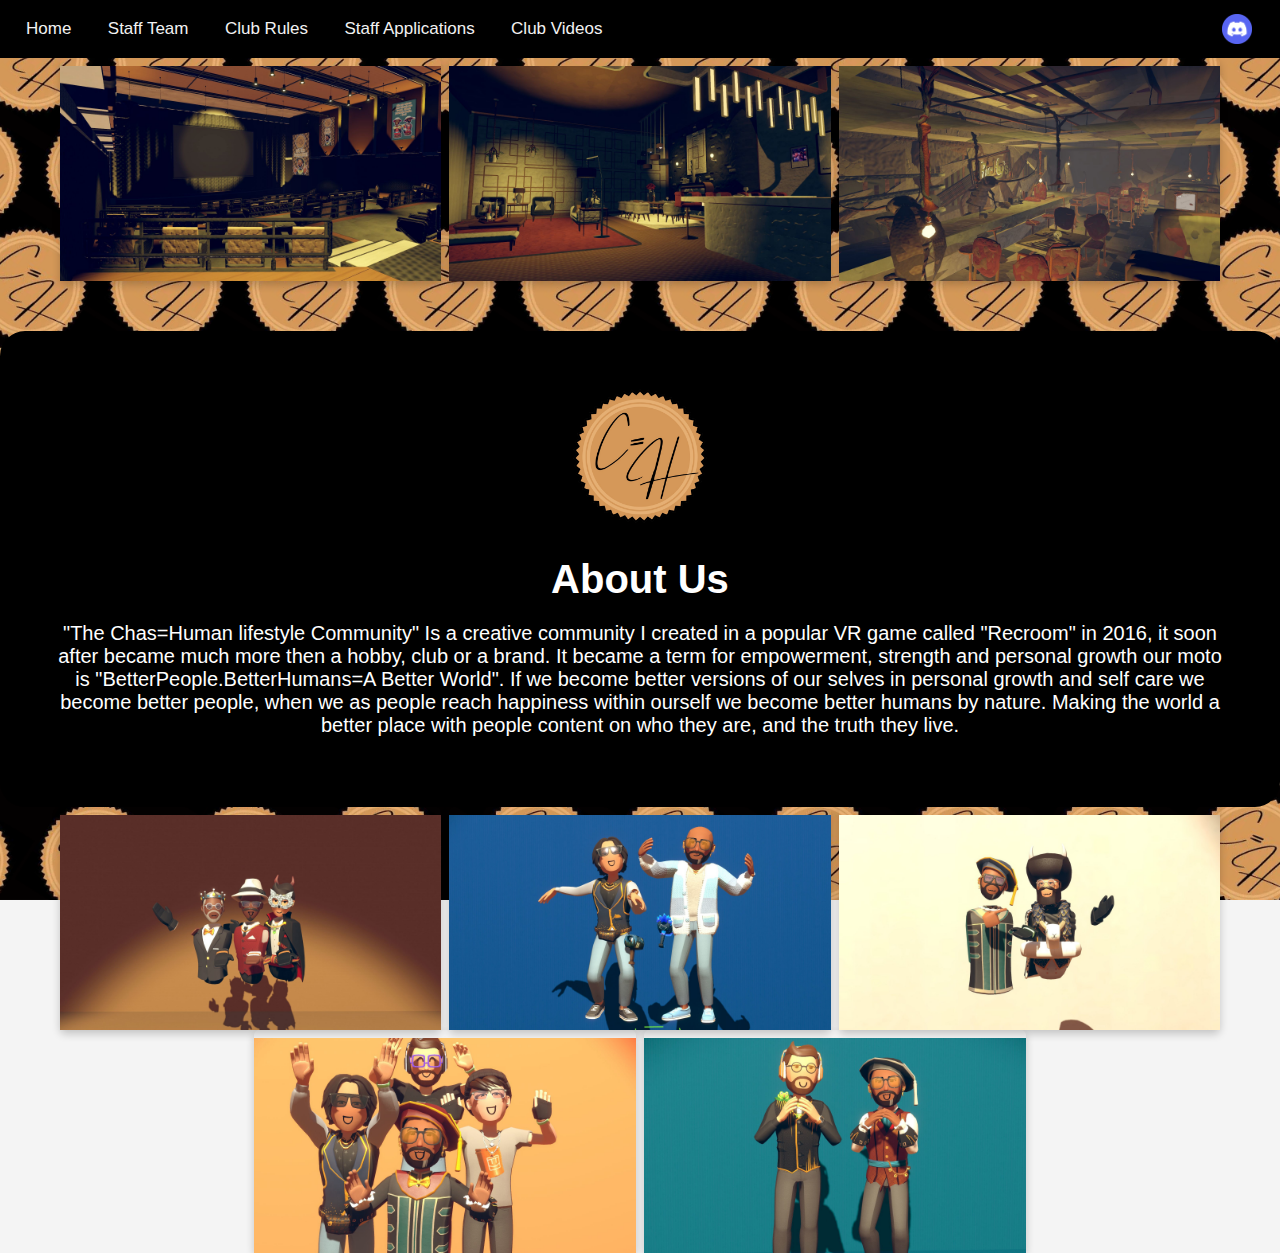
<file: Index.html>
<link rel="stylesheet" href="Style.css">
<link rel="icon" href="C-removebg.png">
<title>C=H Home Page</title>
<!DOCTYPE html>
<html>
<head>
    <meta name="viewport" content="width=device-width, initial-scale=1">
    <style>
        body {
            margin: 0;
            font-family: Arial, sans-serif;
            background-color: #f4f4f4;
        }
        .navbar {
            overflow: hidden;
            background-color: #000000;
            display: flex;
            justify-content: space-between;
            align-items: center;
            padding: 0 10px;
        }
        .navbar a {
            color: #f2f2f2;
            text-align: center;
            padding: 14px 16px;
            text-decoration: none;
            font-size: 17px;
        }
        .navbar a:hover {
            background: #ddd;
            color: black;
        }
        .navbar .icon-bar {
            display: flex;
        }
        .navbar .icon-bar a {
            margin: 0 2px;
        }
        .navbar .icon-bar a img {
            width: 30px;
            height: 30px;
        }
        @media screen and (max-width: 600px) {
            .navbar a {
                display: block;
                width: 100%;
                text-align: left;
            }
            .navbar .icon-bar a img {
                width: 20px;
                height: 20px;
            }
        }
        .about-section {
            padding: 50px;
            text-align: center;
            background-color: #000;
            color: white;
            margin-top: 50px;
            border-radius: 25px;
        }
        .about-section h1 {
            font-size: 40px;
            margin-bottom: 10px;
        }
        .about-section p {
            font-size: 20px;
        }
        .about-section img {
            width: 150px;
            height: 150px;
            object-fit: contain;
        }
        .row {
            display: flex;
            flex-wrap: wrap;
            justify-content: center;
            padding: 0 4px;
        }
        .column {
            flex: 30%;
            max-width: 30%;
            padding: 0 4px;
        }
        .column img {
            margin-top: 8px;
            vertical-align: middle;
            width: 100%;
        }
        .card {
            box-shadow: 0 4px 8px 0 rgba(0, 0, 0, 0.2);
            transition: 0.3s;
            width: 100%;
            border-radius: 5px;
        }
        .card:hover {
            box-shadow: 0 8px 16px 0 rgba(0, 0, 0, 0.2);
        }
        .container {
            position: relative;
            width: 100%;
        }
        .text {
            position: absolute;
            bottom: 8px;
            left: 0;
            right: 0;
            background-color: rgba(0, 0, 0, 0.5);
            color: white;
            text-align: center;
            padding: 4px;
            opacity: 0;
            transition: opacity .5s;
        }
        .text.top {
            top: 8px;
            bottom: auto;
        }
        .container:hover .text {
            opacity: 1;
        }
        @media screen and (max-width: 600px) {
            .column {
                flex: 100%;
                max-width: 100%;
            }
            .about-section h1 {
                font-size: 30px;
            }
            .about-section p {
                font-size: 18px;
            }
        }
    </style>
</head>
<body>
    <div class="navbar">
        <div>
            <a href="Index.html">Home</a>
            <a href="Staff Photos.html">Staff Team</a>
            <a href="Club Room Rules.html">Club Rules</a>
            <a href="staff applications.html">Staff Applications</a>
             <a href="C=H Videos.html">Club Videos</a>
        </div>
        <div class="icon-bar">
            <a href="https://discord.gg/hWax3Pgzvb" target="_blank"><img src="Discord Logo.webp" alt="https://discord.com"></a>
        </div>
    </div>
    <div class="row">
        <div class="column">
            <div class="card">
                <div class="container">
                    <img src="The C=H Room.jpg" alt="Photo Of The C=H Club Room" style="width:100%">
                    <div class="text">C=H Club Room</div>
                </div>
            </div>
        </div>
        <div class="column">
            <div class="card">
                <div class="container">
                    <img src="The Room 209.jpg" alt="Photo Of Room.209" style="width:100%">
                    <div class="text">Room.209</div>
                </div>
            </div>
        </div>
        <div class="column">
            <div class="card">
                <div class="container">
                    <img src="Rickys Roach Diner.jpg" alt="Photo Of Rickys Roach Diner" style="width:100%">
                    <div class="text">Rickys Roach Diner</div>
                </div>
            </div>
        </div>
    </div>
    <div class="about-section">
        <img src="C-removebg.png" alt="C=H Logo">
        <h1>About Us</h1>
        <p>  "The Chas=Human lifestyle Community" Is a creative community I created in a popular VR game called "Recroom" in 2016, it soon after became much more then a hobby, club or a brand. It became a term for empowerment, strength and personal growth our moto is "BetterPeople.BetterHumans=A Better World". If we become better versions of our selves in personal growth and self care we become better people, when we as people reach happiness within ourself we become better humans by nature. Making the world a better place with people content on who they are, and the truth they live.</p>
    </div>
    <div class="row">
        <div class="column">
            <div class="card">
                <div class="container">
                    <img src="Ross Fat Man And Stork.jpg" alt="Photo Of Ross Fat Man And Stork" style="width:100%">
                    <div class="text">Knowledge is power, but it's powerless if you don't acknowledge it</div>
                </div>
            </div>
        </div>
        <div class="column">
            <div class="card">
                <div class="container">
                    <img src="Lego And Ross.jpg" alt="Photo Of Lego And Ross" style="width:100%">
                    <div class="text">There's always cheese in life</div>
                </div>
            </div>
        </div>
        <div class="column">
            <div class="card">
                <div class="container">
                    <img src="Ross And Spook.jpg" alt="Photo Of Ross And Spook" style="width:100%">
                    <div class="text">You do not find the happy life. You make it</div>
                </div>
            </div>
        </div>
        <div class="column">
            <div class="card">
                <div class="container">
                    <img src="Photo Of 4 peps.jpg" alt="Photo Of $ peps" style="width:100%">
                    <div class="text">There's always more than one option to a solution</div>
                </div>
            </div>
        </div>
        <div class="column">
            <div class="card">
                <div class="container">
                    <img src="Ross And Stork.jpg" alt="Photo Of Ross And Stork" style="width:100%">
                    <div class="text">Put something stupid under my photo</div>
                </div>
            </div>
        </div>
    </div>
</body>
</html>
</file>
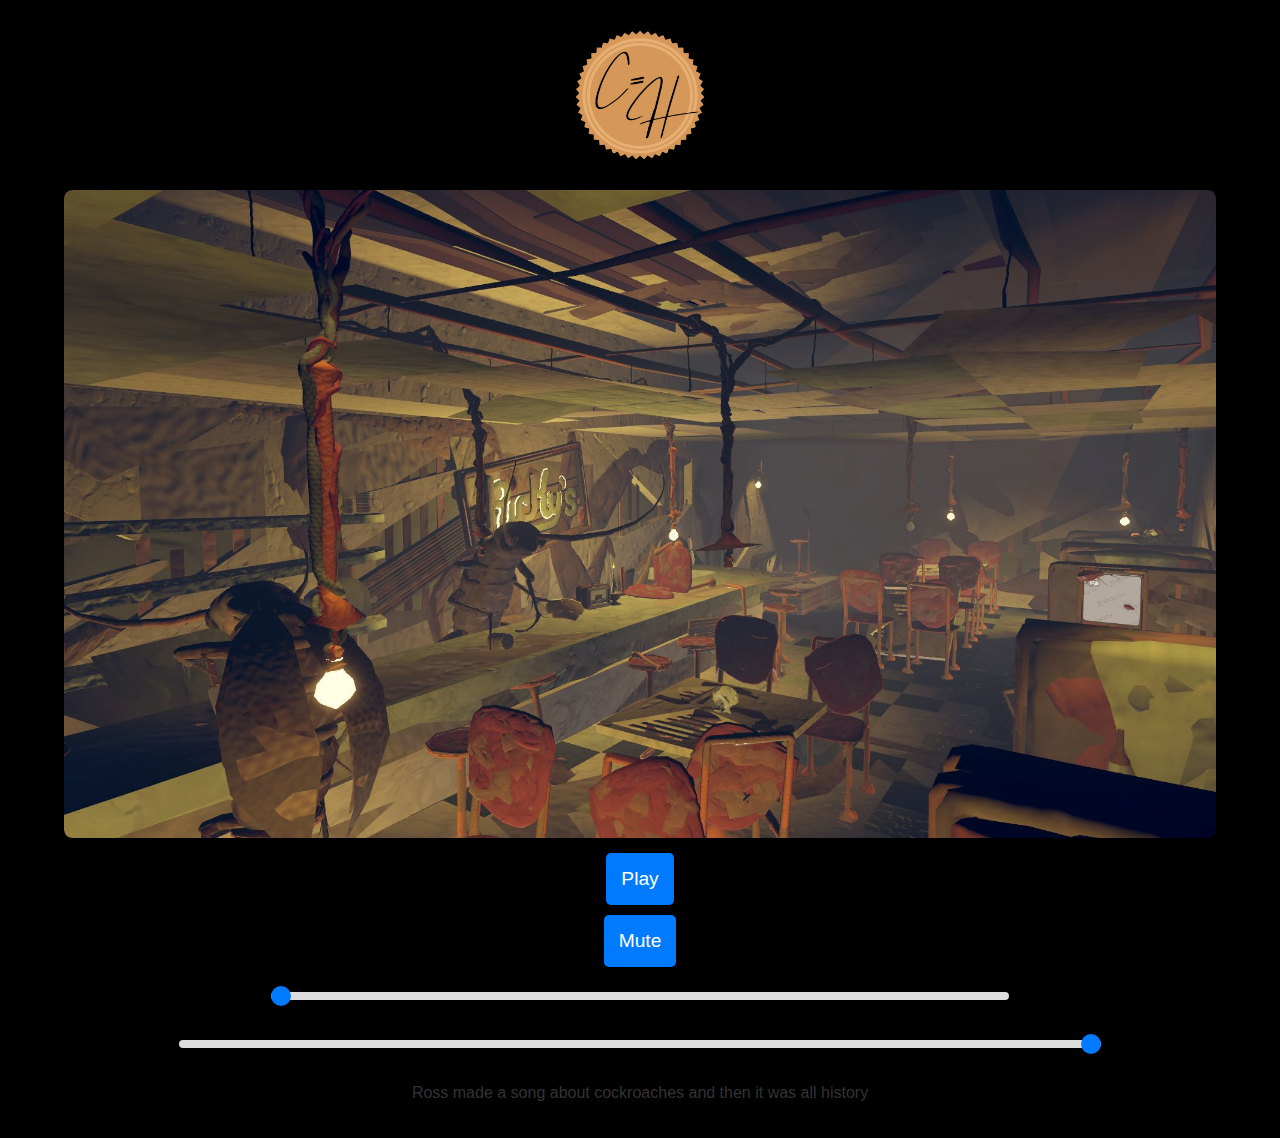
<file: C=H Videos.html>
<!DOCTYPE html>
<html lang="en">
<head>
    <meta charset="UTF-8">
    <meta name="viewport" content="width=device-width, initial-scale=1.0">
    <title>C=H Videos</title>
    <link rel="stylesheet" href="Style.css">
    <link rel="icon" href="C-removebg.png">
    <style>
        body {
            font-family: Arial, sans-serif;
            margin: 0;
            padding: 0;
            background: linear-gradient(135deg, #000000, #000000);
            display: flex;
            justify-content: center;
            align-items: center;
            min-height: 100vh;
            text-align: center;
        }

        .container {
            width: 100%;
            max-width: 90%;
            padding: 10px;
            background-color: #000000;
            box-shadow: 0 0 10px rgba(0, 0, 0, 0.1);
            border-radius: 8px;
            margin: 10px;
        }

        .logo {
            max-width: 150px;
            margin-bottom: 20px;
            display: block;
            margin-left: auto;
            margin-right: auto;
        }

        .video-wrapper {
            position: relative;
            padding-bottom: 56.25%; /* 16:9 aspect ratio */
            height: 0;
            overflow: hidden;
            width: 100%;
            background: #000;
            border-radius: 8px;
            margin-bottom: 10px;
        }

        .video-wrapper video {
            position: absolute;
            top: 0;
            left: 0;
            width: 100%;
            height: 100%;
            border-radius: 8px;
        }

        .controls {
            display: flex;
            flex-direction: column;
            align-items: center;
            margin-top: 10px;
        }

        .controls button, .controls input[type="range"] {
            margin: 5px;
            padding: 15px;
            border: none;
            background-color: #007BFF;
            color: #fff;
            border-radius: 5px;
            cursor: pointer;
            font-size: 1.2rem;
        }

        .controls input[type="range"] {
            -webkit-appearance: none;
            -moz-appearance: none;
            appearance: none;
            width: 80%;
            background: transparent;
        }

        .controls input[type="range"]::-webkit-slider-runnable-track {
            width: 100%;
            height: 8px;
            cursor: pointer;
            background: #ddd;
            border-radius: 5px;
        }

        .controls input[type="range"]::-moz-range-track {
            width: 100%;
            height: 8px;
            cursor: pointer;
            background: #ddd;
            border-radius: 5px;
        }

        .controls input[type="range"]::-webkit-slider-thumb {
            -webkit-appearance: none;
            appearance: none;
            width: 20px;
            height: 20px;
            background: #007BFF;
            cursor: pointer;
            border-radius: 50%;
            margin-top: -6px; /* Adjust to center the thumb */
        }

        .controls input[type="range"]::-moz-range-thumb {
            width: 20px;
            height: 20px;
            background: #007BFF;
            cursor: pointer;
            border-radius: 50%;
            margin-top: -6px; /* Adjust to center the thumb */
        }

        .controls input[type="range"]::-ms-fill-lower {
            background: #007BFF;
            border: 0.2px solid #007BFF;
            border-radius: 5px;
        }

        .controls input[type="range"]::-ms-fill-upper {
            background: #ddd;
            border: 0.2px solid #ddd;
            border-radius: 5px;
        }

        .progress-container {
            position: relative;
            width: 80%;
        }

        .progress-filled {
            height: 8px;
            background-color: #007BFF;
            border-radius: 5px;
            position: absolute;
            top: 0;
            left: 0;
            pointer-events: none;
        }

        .description {
            font-size: 1rem;
            color: #333;
            padding: 0 10px;
        }

        @media (max-width: 600px) {
            .controls button, .controls input[type="range"] {
                padding: 10px;
                font-size: 1rem;
            }

            .logo {
                max-width: 120px;
            }
        }
    </style>
</head>
<body>
    <div class="container">
        <img src="C-removebg.png" alt="Logo" class="logo" loading="lazy">
        
        <div class="video-wrapper">
            <video id="video" preload="none" poster="Rickys Roach Diner.jpg">
                <source src="7XMghgH.mp4" type="video/mp4" loading="lazy">
                <source src="7XMghgH.mp4" type="video/webm" loading="lazy">
                <source src="7XMghgH.mp4" type="video/ogg" loading="lazy">
                Your browser does not support the video tag.
            </video>
        </div>
        
        <div class="controls">
            <button id="playPause">Play</button>
            <button id="muteUnmute">Mute</button>
            <div class="progress-container">
                <div class="progress-filled" id="progressFilled"></div>
                <input type="range" id="progressBar" value="0">
            </div>
            <input type="range" id="volumeBar" min="0" max="1" step="0.1" value="1">
        </div>
        
        <div class="description">
            <p>Ross made a song about cockroaches and then it was all history</p>
        </div>
    </div>

    <script>
        document.addEventListener('DOMContentLoaded', function () {
            const video = document.getElementById('video');
            const playPauseButton = document.getElementById('playPause');
            const muteUnmuteButton = document.getElementById('muteUnmute');
            const progressBar = document.getElementById('progressBar');
            const progressFilled = document.getElementById('progressFilled');
            const volumeBar = document.getElementById('volumeBar');

            playPauseButton.addEventListener('click', function () {
                if (video.paused || video.ended) {
                    video.play();
                    playPauseButton.textContent = 'Pause';
                } else {
                    video.pause();
                    playPauseButton.textContent = 'Play';
                }
            });

            muteUnmuteButton.addEventListener('click', function () {
                if (video.muted) {
                    video.muted = false;
                    muteUnmuteButton.textContent = 'Mute';
                } else {
                    video.muted = true;
                    muteUnmuteButton.textContent = 'Unmute';
                }
            });

            video.addEventListener('timeupdate', function () {
                const value = (100 / video.duration) * video.currentTime;
                progressBar.value = value;
                progressFilled.style.width = value + '%';
            });

            progressBar.addEventListener('input', function () {
                const time = (progressBar.value / 100) * video.duration;
                video.currentTime = time;
            });

            volumeBar.addEventListener('input', function () {
                video.volume = volumeBar.value;
            });
        });
    </script>
</body>
</html>
</file>
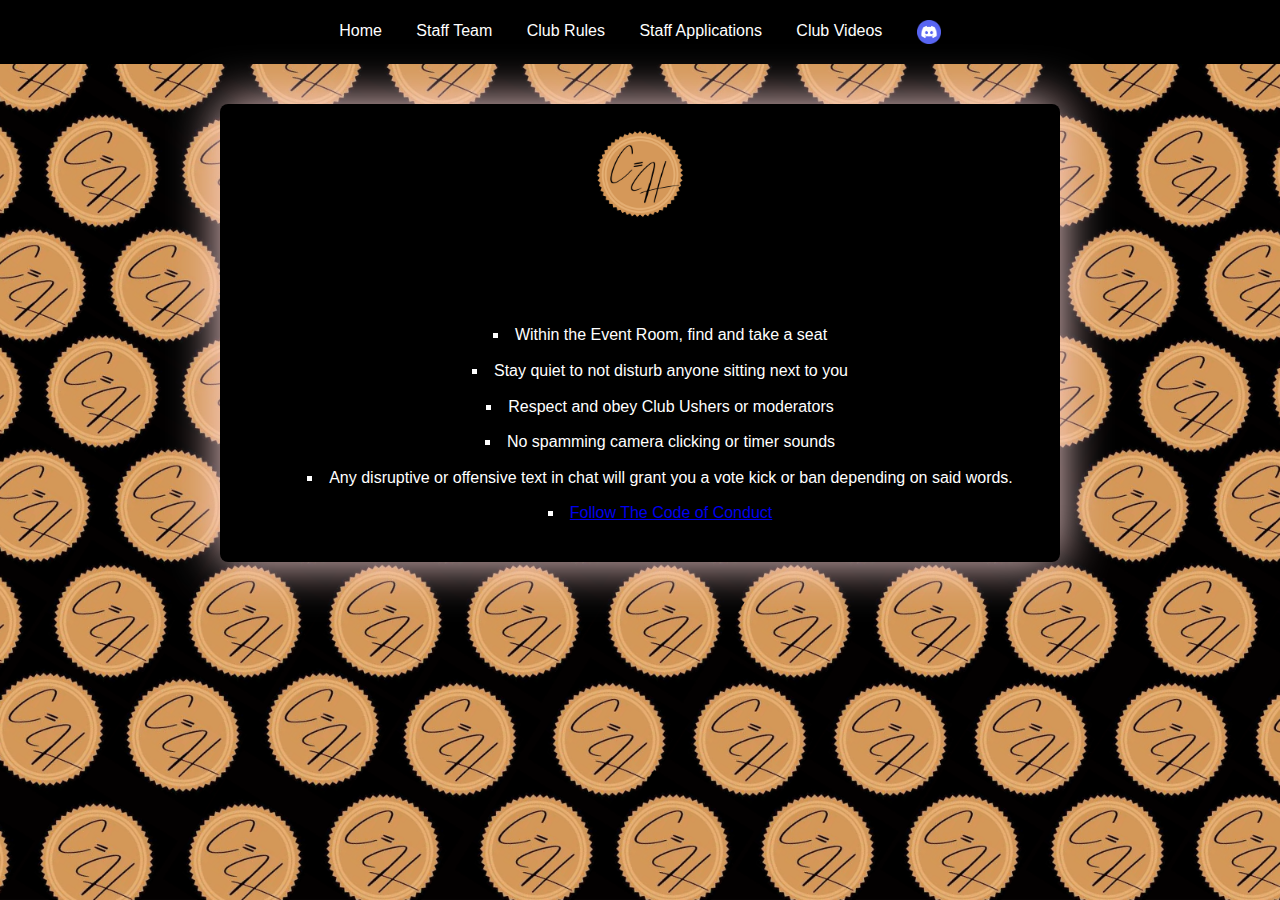
<file: Club Room Rules.html>
<link rel="icon" href="C-removebg.png">
<link rel="stylesheet" href="Style.css">
<!DOCTYPE html>
<html lang="en">
<head>
<meta charset="UTF-8">
<meta name="viewport" content="width=device-width, initial-scale=1.0">
<title>Club Rules</title>
<style>
  body {
    font-family: 'Segoe UI', sans-serif;
    margin: 0;
  }
  .navbar {
    background-color: #000000;
    color: white;
    padding: 10px 0;
    text-align: center;
  }
  .navbar a, .navbar a:visited {
    color: white;
    padding: 10px 15px;
    text-decoration: none;
    display: inline-block;
  }
  .navbar a:hover {
    background-color: #575757;
  }
  .discord-logo {
    width: 24px; 
    height: auto;
    vertical-align: middle;
  }
  .rules-container {
    background: #000000; 
    border-radius: 8px; 
    box-shadow: 0 0 50px rgb(255, 215, 215); 
    max-width: 800px; 
    margin: 40px auto;
    padding: 20px;
    text-align: center; 
  }
  .club-logo {
    max-width: 100px; 
    height: auto; 
    margin-bottom: 20px; 
  }
  .rules-header {
    margin-bottom: 20px;
  }
  .rules-list {
    list-style: inside square; 
  }
  .rules-list li {
    margin-bottom: 10px; 
    line-height: 1.6; 
    color: #ffffff; 
  }
  @media (max-width: 600px) {
    .navbar a {
      display: block;
      width: 100%;
      text-align: left;
    }
    .discord-logo {
      width: 18px; 
    }
    .rules-container {
      margin: 20px; 
      padding: 15px;
    }
    .club-logo {
      max-width: 80px; 
    }
    .rules-list li {
      font-size: 14px; 
    }
  }
</style>
</head>
<body>

<div class="navbar">
  <a href="Index.html">Home</a>
  <a href="Staff Photos.html">Staff Team</a>
  <a href="Club Room Rules.html">Club Rules</a>
  <a href="staff applications.html" class="menu-item">Staff Applications</a>
<a href="C=H Videos.html">Club Videos</a>
  <a href="https://discord.gg/hWax3Pgzvb" target="_blank">
    <img src="Discord Logo.webp" alt="Discord" class="discord-logo"/>
  </a>
</div>

<div class="rules-container">
  <img src="C-removebg.png" alt="Club Logo" class="club-logo"/> 
  <h1 class="rules-header">Club Rules</h1>
  <ul class="rules-list">
    <li>Within the Event Room, find and take a seat</li>
    <li>Stay quiet to not disturb anyone sitting next to you</li>
    <li>Respect and obey Club Ushers or moderators</li>
    <li>No spamming camera clicking or timer sounds</li>
    <li>Any disruptive or offensive text in chat will grant you a vote kick or ban depending on said words.</li>
    <li><a href="https://recroom.com/code-of-conduct" target="_blank">Follow The Code of Conduct</a></li>
  </ul>
</div>

</body>
</html>
</file>
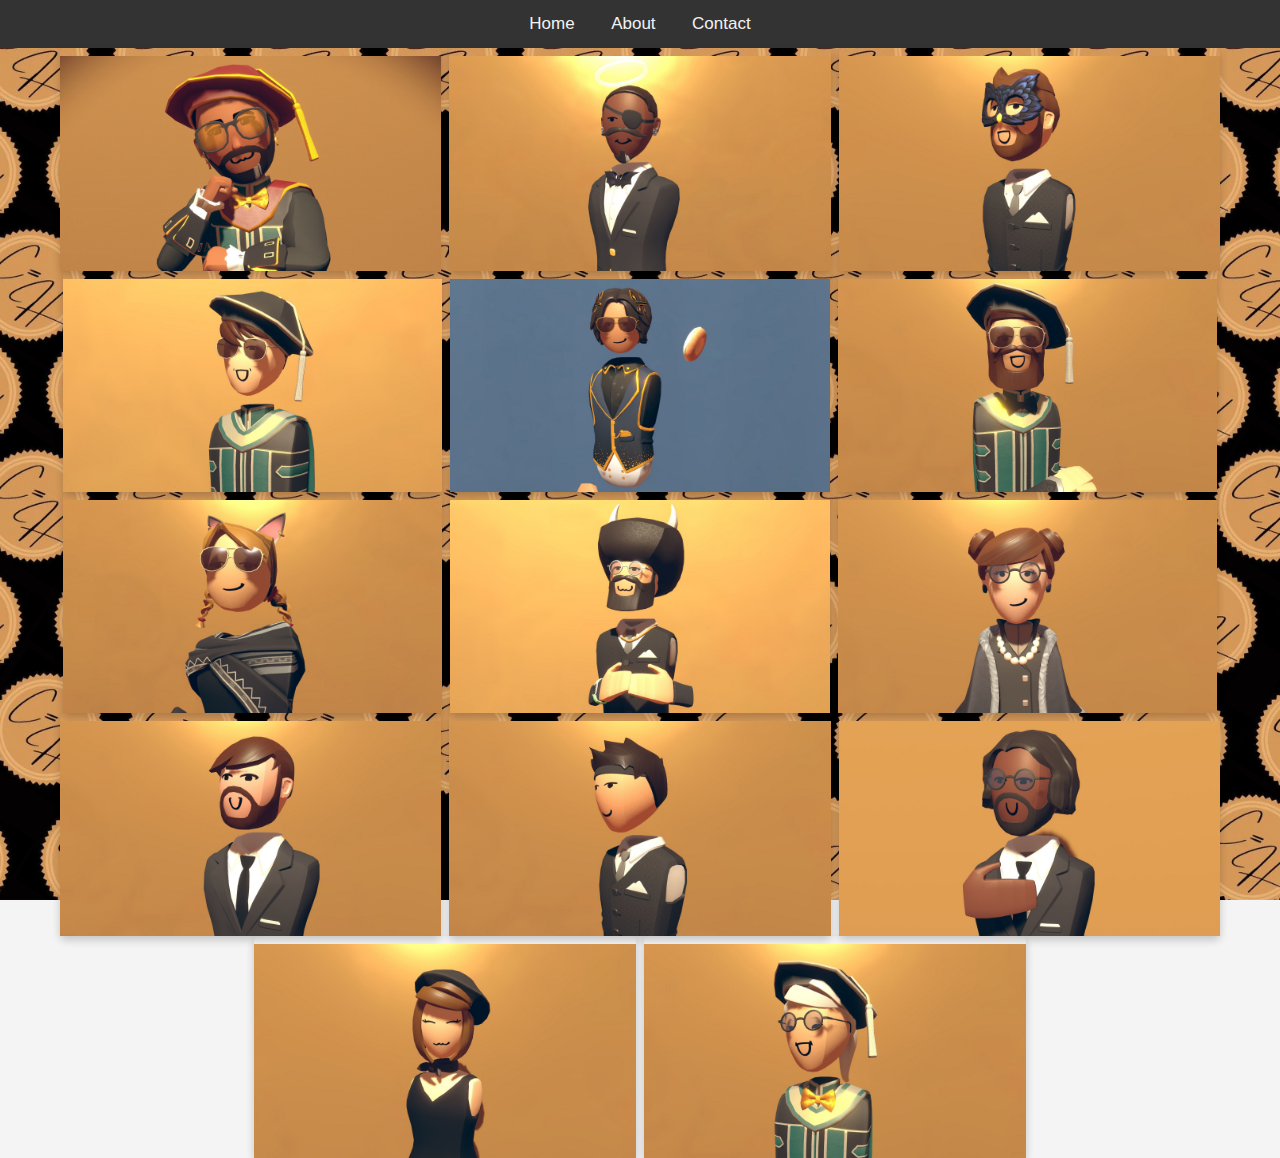
<file: neww.html>
<link rel="stylesheet" href="Style.css"><head>
<link rel="icon" href="C-removebg.png">
<!DOCTYPE html>
<html>
<head>
    <meta name="viewport" content="width=device-width, initial-scale=1">
    <style>
        body {
            margin: 0;
            font-family: Arial, sans-serif;
            background-color: #f4f4f4;
        }
        .navbar {
            overflow: hidden;
            background-color: #333;
            text-align: center;
        }
        .navbar a {
            display: inline-block;
            color: #f2f2f2;
            text-align: center;
            padding: 14px 16px;
            text-decoration: none;
            font-size: 17px;
        }
        .navbar a:hover {
            background: #ddd;
            color: black;
        }
        @media screen and (max-width: 600px) {
            .navbar a {
                display: block;
                width: 100%;
                text-align: left;
            }
        }
        .about-section {
            padding: 50px;
            text-align: center;
            background-color: #000;
            color: white;
            margin-top: 50px;
            border-radius: 25px;
        }
        .about-section h1 {
            font-size: 40px;
            margin-bottom: 10px;
        }
        .about-section p {
            font-size: 20px;
        }
        .about-section img {
            width: 150px;
            height: 150px;
            object-fit: contain;
        }
        .row {
            display: flex;
            flex-wrap: wrap;
            justify-content: center;
            padding: 0 4px;
        }
        .column {
            flex: 30%;
            max-width: 30%;
            padding: 0 4px;
        }
        .column img {
            margin-top: 8px;
            vertical-align: middle;
            width: 100%;
        }
        .card {
            box-shadow: 0 4px 8px 0 rgba(0, 0, 0, 0.2);
            transition: 0.3s;
            width: 100%;
            border-radius: 5px;
        }
        .card:hover {
            box-shadow: 0 8px 16px 0 rgba(0, 0, 0, 0.2);
        }
        .container {
            position: relative;
            width: 100%;
        }
        .text {
            position: absolute;
            bottom: 8px;
            left: 0;
            right: 0;
            background-color: rgba(0, 0, 0, 0.5);
            color: white;
            text-align: center;
            padding: 4px;
            opacity: 0;
            transition: opacity .5s;
        }
        .text.top {
            top: 8px;
            bottom: auto;
        }
        .container:hover .text {
            opacity: 1;
        }
        @media screen and (max-width: 600px) {
            .column {
                flex: 100%;
                max-width: 100%;
            }
            .about-section h1 {
                font-size: 30px;
            }
            .about-section p {
                font-size: 18px;
            }
        }
    </style>
</head>
<body>
    <div class="navbar">
        <a href="#home">Home</a>
        <a href="#about">About</a>
        <a href="#contact">Contact</a>
    </div>
    <div class="row">
        <!-- Existing photos -->
        <div class="column">
            <div class="card">
                <div class="container">
                    <img src="Just Ross.jpg" alt="Image 1" style="width:100%">
                    <div class="text top">Top Text 1</div>
                    <div class="text">Bottom Text 1</div>
                </div>
            </div>
        </div>

        <div class="column">
            <div class="card">
                <div class="container">
                    <img src="FatManTheGreat.jpg" alt="Image 1" style="width:100%">
                    <div class="text top">Top Text 1</div>
                    <div class="text">Bottom Text 1</div>
                </div>
            </div>
        </div>
        <div class="column">
            <div class="card">
                <div class="container">
                    <img src="Stork.jpg" alt="Image 1" style="width:100%">
                    <div class="text top">Top Text 1</div>
                    <div class="text">Bottom Text 1</div>
                </div>
            </div>
        </div>
        <!-- ... other photo columns ... -->
    <div class="row">
      
        <div class="column">
            <div class="card">
                <div class="container">
                    <img src="ghoulkidvr.jpg" alt="Image 1" style="width:100%">
                    <div class="text top">Top Text 1</div>
                    <div class="text">Bottom Text 1</div>
                </div>
            </div>
        </div>
        <div class="column">
            <div class="card">
                <div class="container">
                    <img src="Lego.jpg" alt="Image 1" style="width:100%">
                    <div class="text top">Top Text 1</div>
                    <div class="text">Bottom Text 1</div>
                </div>
            </div>
        </div>

        <div class="column">
            <div class="card">
                <div class="container">
                    <img src="MrNiceGuy.jpg" alt="Image 1" style="width:100%">
                    <div class="text top">Top Text 1</div>
                    <div class="text">Bottom Text 1</div>
                </div>
            </div>
        </div>
        <div class="column">
            <div class="card">
                <div class="container">
                    <img src="snackiebuns.jpg" alt="Image 1" style="width:100%">
                    <div class="text top">Top Text 1</div>
                    <div class="text">Bottom Text 1</div>
                </div>
            </div>
        </div>
        <div class="column">
          <div class="card">
              <div class="container">
                  <img src="spookyspky.jpg" alt="Image 1" style="width:100%">
                  <div class="text top">Top Text 1</div>
                  <div class="text">Bottom Text 1</div>
              </div>
          </div>
      </div>
        <!-- New photo under "About Us" -->
        <div class="column">
            <div class="card">
                <div class="container">
                    <img src="cocoyeet.jpg" alt="New Image" style="width:100%">
                    <div class="text top">New Top Text</div>
                    <div class="text">New Bottom Text</div>
                </div>
            </div>
        </div>
    </div>
    <div class="column">
      <div class="card">
          <div class="container">
              <img src="dynasty.jpg" alt="Image 1" style="width:100%">
              <div class="text top">Top Text 1</div>
              <div class="text">Bottom Text 1</div>
          </div>
      </div>
  </div>
  <div class="column">
    <div class="card">
        <div class="container">
            <img src="district2k.jpg" alt="Image 1" style="width:100%">
            <div class="text top">Top Text 1</div>
            <div class="text">Bottom Text 1</div>
        </div>
    </div>
</div>
<div class="column">
  <div class="card">
      <div class="container">
          <img src="IcyParrot.jpg" alt="Image 1" style="width:100%">
          <div class="text top">Top Text 1</div>
          <div class="text">Bottom Text 1</div>
      </div>
  </div>
</div>
<div class="column">
  <div class="card">
      <div class="container">
          <img src="Windy.jpg" alt="Image 1" style="width:100%">
          <div class="text top">Top Text 1</div>
          <div class="text">Bottom Text 1</div>
      </div>
  </div>
</div>
<div class="column">
  <div class="card">
      <div class="container">
          <img src="Goldencupcakes.jpg" alt="Image 1" style="width:100%">
          <div class="text top">Top Text 1</div>
          <div class="text">Bottom Text 1</div>
      </div>
  </div>
</div>
</div>

</body>
</html>
</file>
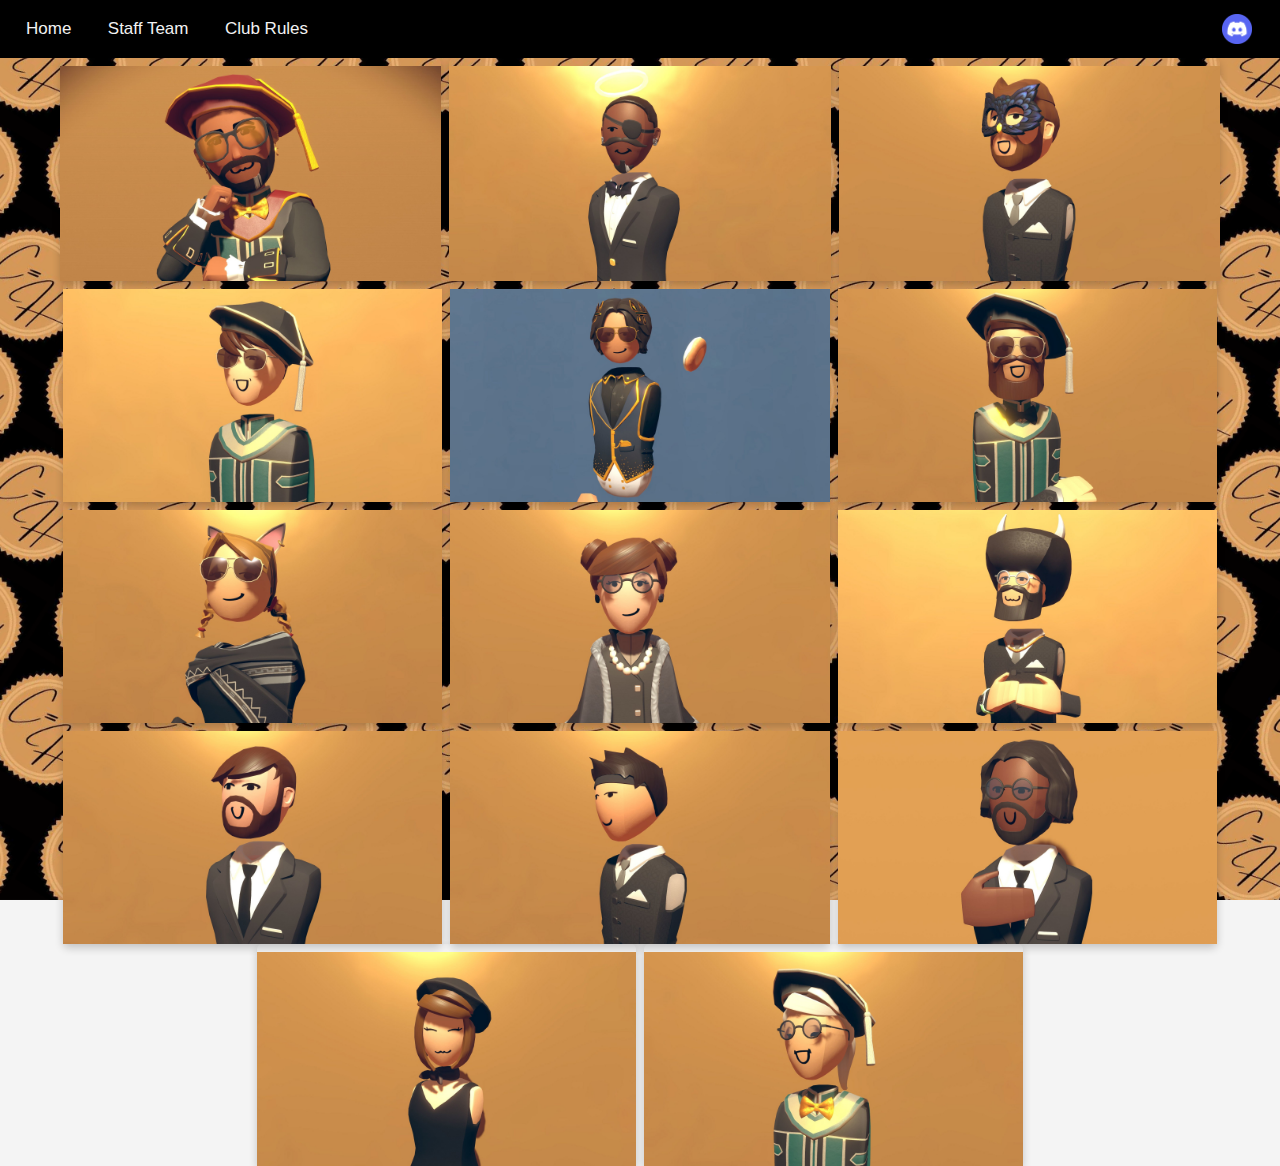
<file: Staff Photos.html>
<link rel="stylesheet" href="Style.css"><head>
<link rel="icon" href="C-removebg.png">
<title>Staff Team</title>
<!DOCTYPE html>
<html>
<head>
    <meta name="viewport" content="width=device-width, initial-scale=1">
    <style>
        body {
            margin: 0;
            font-family: Arial, sans-serif;
            background-color: #f4f4f4;
        }
        .navbar {
            overflow: hidden;
            background-color: #000000;
            display: flex;
            justify-content: space-between;
            align-items: center;
            padding: 0 10px;
        }
        .navbar a {
            color: #f2f2f2;
            text-align: center;
            padding: 14px 16px;
            text-decoration: none;
            font-size: 17px;
        }
        .navbar a:hover {
            background: #ddd;
            color: black;
        }
        .navbar .icon-bar {
            display: flex;
        }
        .navbar .icon-bar a {
            margin: 0 2px;
        }
        .navbar .icon-bar a img {
            width: 30px;
            height: 30px;
        }
        @media screen and (max-width: 600px) {
            .navbar a {
                display: block;
                width: 100%;
                text-align: left;
            }
            .navbar .icon-bar a img {
                width: 20px;
                height: 20px;
            }
        }
        .about-section {
            padding: 50px;
            text-align: center;
            background-color: #000;
            color: white;
            margin-top: 50px;
            border-radius: 25px;
        }
        .about-section h1 {
            font-size: 40px;
            margin-bottom: 10px;
        }
        .about-section p {
            font-size: 20px;
        }
        .about-section img {
            width: 150px;
            height: 150px;
            object-fit: contain;
        }
        .row {
            display: flex;
            flex-wrap: wrap;
            justify-content: center;
            padding: 0 4px;
        }
        .column {
            flex: 30%;
            max-width: 30%;
            padding: 0 4px;
        }
        .column img {
            margin-top: 8px;
            vertical-align: middle;
            width: 100%;
        }
        .card {
            box-shadow: 0 4px 8px 0 rgba(0, 0, 0, 0.2);
            transition: 0.3s;
            width: 100%;
            border-radius: 5px;
        }
        .card:hover {
            box-shadow: 0 8px 16px 0 rgba(0, 0, 0, 0.2);
        }
        .container {
            position: relative;
            width: 100%;
        }
        .text {
            position: absolute;
            bottom: 8px;
            left: 0;
            right: 0;
            background-color: rgba(0, 0, 0, 0.5);
            color: white;
            text-align: center;
            padding: 4px;
            opacity: 0;
            transition: opacity .5s;
        }
        .text.top {
            top: 8px;
            bottom: auto;
        }
        .container:hover .text {
            opacity: 1;
        }
        @media screen and (max-width: 600px) {
            .column {
                flex: 100%;
                max-width: 100%;
            }
            .about-section h1 {
                font-size: 30px;
            }
            .about-section p {
                font-size: 18px;
            }
        }
    </style>
</head>
<body>
    <div class="navbar">
        <div>
            <a href="Index.html">Home</a>
            <a href="Staff Photos.html">Staff Team</a>
            <a href="Club Room Rules.html">Club Rules</a>
        </div>
        <div class="icon-bar">
            <a href="https://discord.gg/hWax3Pgzvb" target="_blank"><img src="Discord Logo.webp" alt="https://discord.com"></a>
        </div>
    </div>
    <div class="row">
        <div class="column">
            <div class="card">
                <div class="container">
                    <img src="Just Ross.jpg" alt="Photo Of BlackManRoss" style="width:100%">
                    <div class="text top">C=H Founder</div>
                    <div class="text">Blackmanross</div>
                </div>
            </div>
        </div>
        <div class="column">
            <div class="card">
                <div class="container">
                    <img src="FatManTheGreat.jpg" alt="Photo Of FatManTheGreat" style="width:100%">
                    <div class="text top">C=H Co founder</div>
                    <div class="text">FatManTheGreat</div>
                </div>
            </div>
        </div>
        <div class="column">
            <div class="card">
                <div class="container">
                    <img src="Stork.jpg" alt="Photo Of Stork" style="width:100%">
                    <div class="text top">C=H Co founder</div>
                    <div class="text">Stork</div>
                </div>
            </div>
        </div>
    <div class="row">
        <div class="column">
            <div class="card">
                <div class="container">
                    <img src="ghoulkidvr.jpg" alt="Photo Of GhoulKidvr " style="width:100%">
                    <div class="text top">C=H CV2 Tech</div>
                    <div class="text">Ghoulkid</div>
                </div>
            </div>
        </div>
        <div class="column">
            <div class="card">
                <div class="container">
                    <img src="Lego.jpg" alt="Photo Of Lego" style="width:100%">
                    <div class="text top">C=H Website Maker</div>
                    <div class="text">Lego</div>
                </div>
            </div>
        </div>
        <div class="column">
            <div class="card">
                <div class="container">
                    <img src="MrNiceGuy.jpg" alt="Photo Of MrNiceGuy" style="width:100%">
                    <div class="text top">C=H CV2 Tech</div>
                    <div class="text">MrNiceGuy</div>
                </div>
            </div>
        </div>
        <div class="column">
            <div class="card">
                <div class="container">
                    <img src="snackiebuns.jpg" alt="Photo Of Snackiebuns" style="width:100%">
                    <div class="text top">C=H Audio Composer</div>
                    <div class="text">Snackiebuns</div>
                </div>
            </div>
        </div>
        <div class="column">
            <div class="card">
                <div class="container">
                    <img src="cocoyeet.jpg" alt="Photo Of Cocoyeet" style="width:100%">
                    <div class="text top">C=H Audio Composer</div>
                    <div class="text">Cocoyeet</div>
                </div>
            </div>
        </div>
        <div class="column">
            <div class="card">
                <div class="container">
                    <img src="spookyspky.jpg" alt="Photo Of Sp  " style="width:100%">
                    <div class="text top">C=H Audio Composer</div>
                    <div class="text">Spooky</div>
                </div>
            </div>
        </div>
        <div class="column">
            <div class="card">
                <div class="container">
                    <img src="dynasty.jpg" alt="Image 1" style="width:100%">
                    <div class="text top">C=H Usher</div>
                    <div class="text">Dynasty</div>
                </div>
            </div>
        </div>
        <div class="column">
            <div class="card">
                <div class="container">
                    <img src="district2k.jpg" alt="Image 1" style="width:100%">
                    <div class="text top">C=H Usher</div>
                    <div class="text">District</div>
                </div>
            </div>
        </div>
        <div class="column">
            <div class="card">
                <div class="container">
                    <img src="IcyParrot.jpg" alt="Image 1" style="width:100%">
                    <div class="text top">C=H Usher</div>
                    <div class="text">IcyParrot</div>
                </div>
            </div>
        </div>
        <div class="column">
            <div class="card">
                <div class="container">
                    <img src="Windy.jpg" alt="Image 1" style="width:100%">
                    <div class="text top">C=H Usher</div>
                    <div class="text">Windy</div>
                </div>
            </div>
        </div>
        <div class="column">
            <div class="card">
                <div class="container">
                    <img src="Goldencupcakes.jpg" alt="New Image" style="width:100%">
                    <div class="text top">C=H Usher</div>
                    <div class="text">Goldencupcakes</div>
                </div>
            </div>
        </div>
    </div>
</body>
</html>
</file>
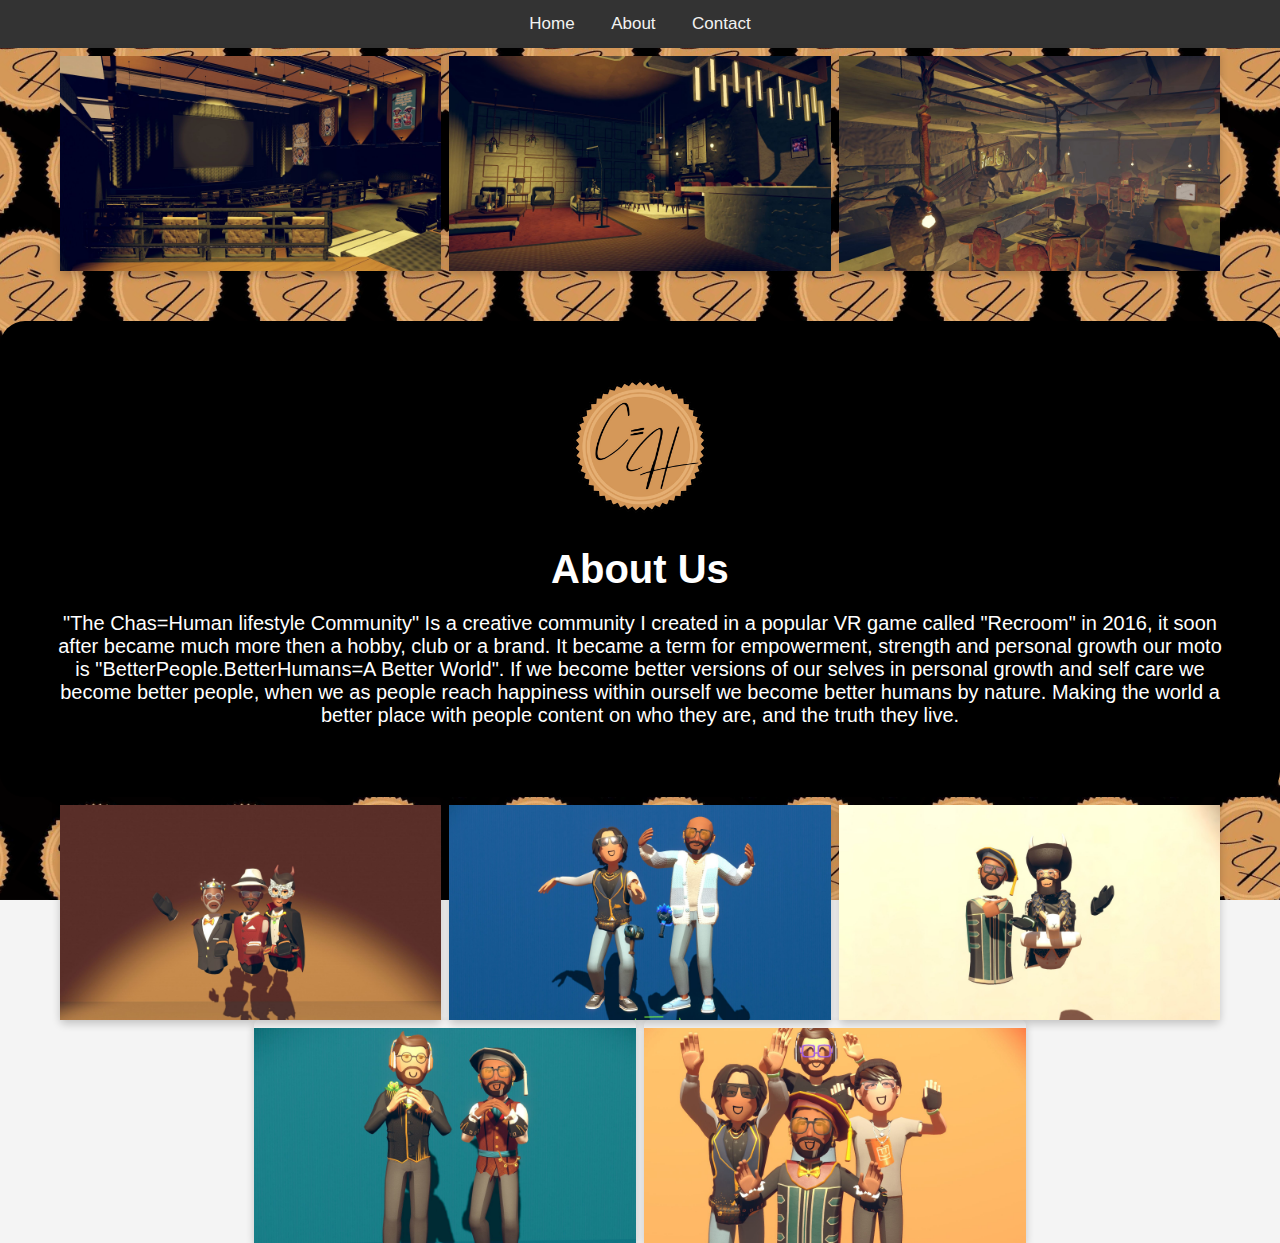
<file: text.html>
<link rel="stylesheet" href="Style.css">
<!DOCTYPE html>
<html>
<head>
    <meta name="viewport" content="width=device-width, initial-scale=1">
    <style>
        body {
            margin: 0;
            font-family: Arial, sans-serif;
            background-color: #f4f4f4;
        }
        .navbar {
            overflow: hidden;
            background-color: #333;
            text-align: center;
        }
        .navbar a {
            display: inline-block;
            color: #f2f2f2;
            text-align: center;
            padding: 14px 16px;
            text-decoration: none;
            font-size: 17px;
        }
        .navbar a:hover {
            background: #ddd;
            color: black;
        }
        @media screen and (max-width: 600px) {
            .navbar a {
                display: block;
                width: 100%;
                text-align: left;
            }
        }
        .about-section {
            padding: 50px;
            text-align: center;
            background-color: #000;
            color: white;
            margin-top: 50px;
            border-radius: 25px;
        }
        .about-section h1 {
            font-size: 40px;
            margin-bottom: 10px;
        }
        .about-section p {
            font-size: 20px;
        }
        .about-section img {
            width: 150px;
            height: 150px;
            object-fit: contain;
        }
        .row {
            display: flex;
            flex-wrap: wrap;
            justify-content: center;
            padding: 0 4px;
        }
        .column {
            flex: 30%;
            max-width: 30%;
            padding: 0 4px;
        }
        .column img {
            margin-top: 8px;
            vertical-align: middle;
            width: 100%;
        }
        .card {
            box-shadow: 0 4px 8px 0 rgba(0, 0, 0, 0.2);
            transition: 0.3s;
            width: 100%;
            border-radius: 5px;
        }
        .card:hover {
            box-shadow: 0 8px 16px 0 rgba(0, 0, 0, 0.2);
        }
        .container {
            position: relative;
            width: 100%;
        }
        .text {
            position: absolute;
            bottom: 8px;
            left: 0;
            right: 0;
            background-color: rgba(0, 0, 0, 0.5);
            color: white;
            text-align: center;
            padding: 4px;
            opacity: 0;
            transition: opacity .5s;
        }
        .text.top {
            top: 8px;
            bottom: auto;
        }
        .container:hover .text {
            opacity: 1;
        }
        @media screen and (max-width: 600px) {
            .column {
                flex: 100%;
                max-width: 100%;
            }
            .about-section h1 {
                font-size: 30px;
            }
            .about-section p {
                font-size: 18px;
            }
        }
    </style>
</head>
<body>
    <div class="navbar">
        <a href="#home">Home</a>
        <a href="#about">About</a>
        <a href="#contact">Contact</a>
    </div>
    <div class="row">
        <!-- Existing photos -->
        <div class="column">
            <div class="card">
                <div class="container">
                    <img src="The C=H Room.jpg" alt="Image 1" style="width:100%">
                    <div class="text top">Top Text 1</div>
                    <div class="text">Bottom Text 1</div>
                </div>
            </div>
        </div>

        <div class="column">
            <div class="card">
                <div class="container">
                    <img src="The Room 209.jpg" alt="Image 1" style="width:100%">
                    <div class="text top">Top Text 1</div>
                    <div class="text">Bottom Text 1</div>
                </div>
            </div>
        </div>
        <div class="column">
            <div class="card">
                <div class="container">
                    <img src="Rickys Roach Diner.jpg" alt="Image 1" style="width:100%">
                    <div class="text top">Top Text 1</div>
                    <div class="text">Bottom Text 1</div>
                </div>
            </div>
        </div>
        <!-- ... other photo columns ... -->
    </div>
    <div class="about-section">
        <img src="C-removebg.png" alt="Logo">
        <h1>About Us</h1>
        <p> "The Chas=Human lifestyle Community" Is a creative community I created in a popular VR game called "Recroom" in 2016, it soon after became much more then a hobby, club or a brand. It became a term for empowerment, strength and personal growth our moto is "BetterPeople.BetterHumans=A Better World". If we become better versions of our selves in personal growth and self care we become better people, when we as people reach happiness within ourself we become better humans by nature. Making the world a better place with people content on who they are, and the truth they live.</p>
    </div>
    <div class="row">
        

        <div class="column">
            <div class="card">
                <div class="container">
                    <img src="Ross Fat Man And Stork.jpg" alt="Image 1" style="width:100%">
                    <div class="text top">Top Text 1</div>
                    <div class="text">Bottom Text 1</div>
                </div>
            </div>
        </div>
        <div class="column">
            <div class="card">
                <div class="container">
                    <img src="Lego And Ross.jpg" alt="Image 1" style="width:100%">
                    <div class="text top">Top Text 1</div>
                    <div class="text">Bottom Text 1</div>
                </div>
            </div>
        </div>

        <div class="column">
            <div class="card">
                <div class="container">
                    <img src="Ross And Spook.jpg" alt="Image 1" style="width:100%">
                    <div class="text top">Top Text 1</div>
                    <div class="text">Bottom Text 1</div>
                </div>
            </div>
        </div>
        <div class="column">
            <div class="card">
                <div class="container">
                    <img src="Ross And Stork.jpg" alt="Image 1" style="width:100%">
                    <div class="text top">Top Text 1</div>
                    <div class="text">Bottom Text 1</div>
                </div>
            </div>
        </div>
        <!-- New photo under "About Us" -->
        <div class="column">
            <div class="card">
                <div class="container">
                    <img src="Photo Of 4 peps.jpg" alt="New Image" style="width:100%">
                    <div class="text top">New Top Text</div>
                    <div class="text">New Bottom Text</div>
                </div>
            </div>
        </div>
    </div>
</body>
</html>
</file>
<file: Style.css>
body{background-image: url(CH_Logo_design_2_20240626_192731_0000.png);
background-repeat: no-repeat;
background-position: center;
background-attachment: fixed;
background-size: cover;}

@media (max-width: 600px) {
  .container {
    flex-direction: column;
  }
}
</file>
